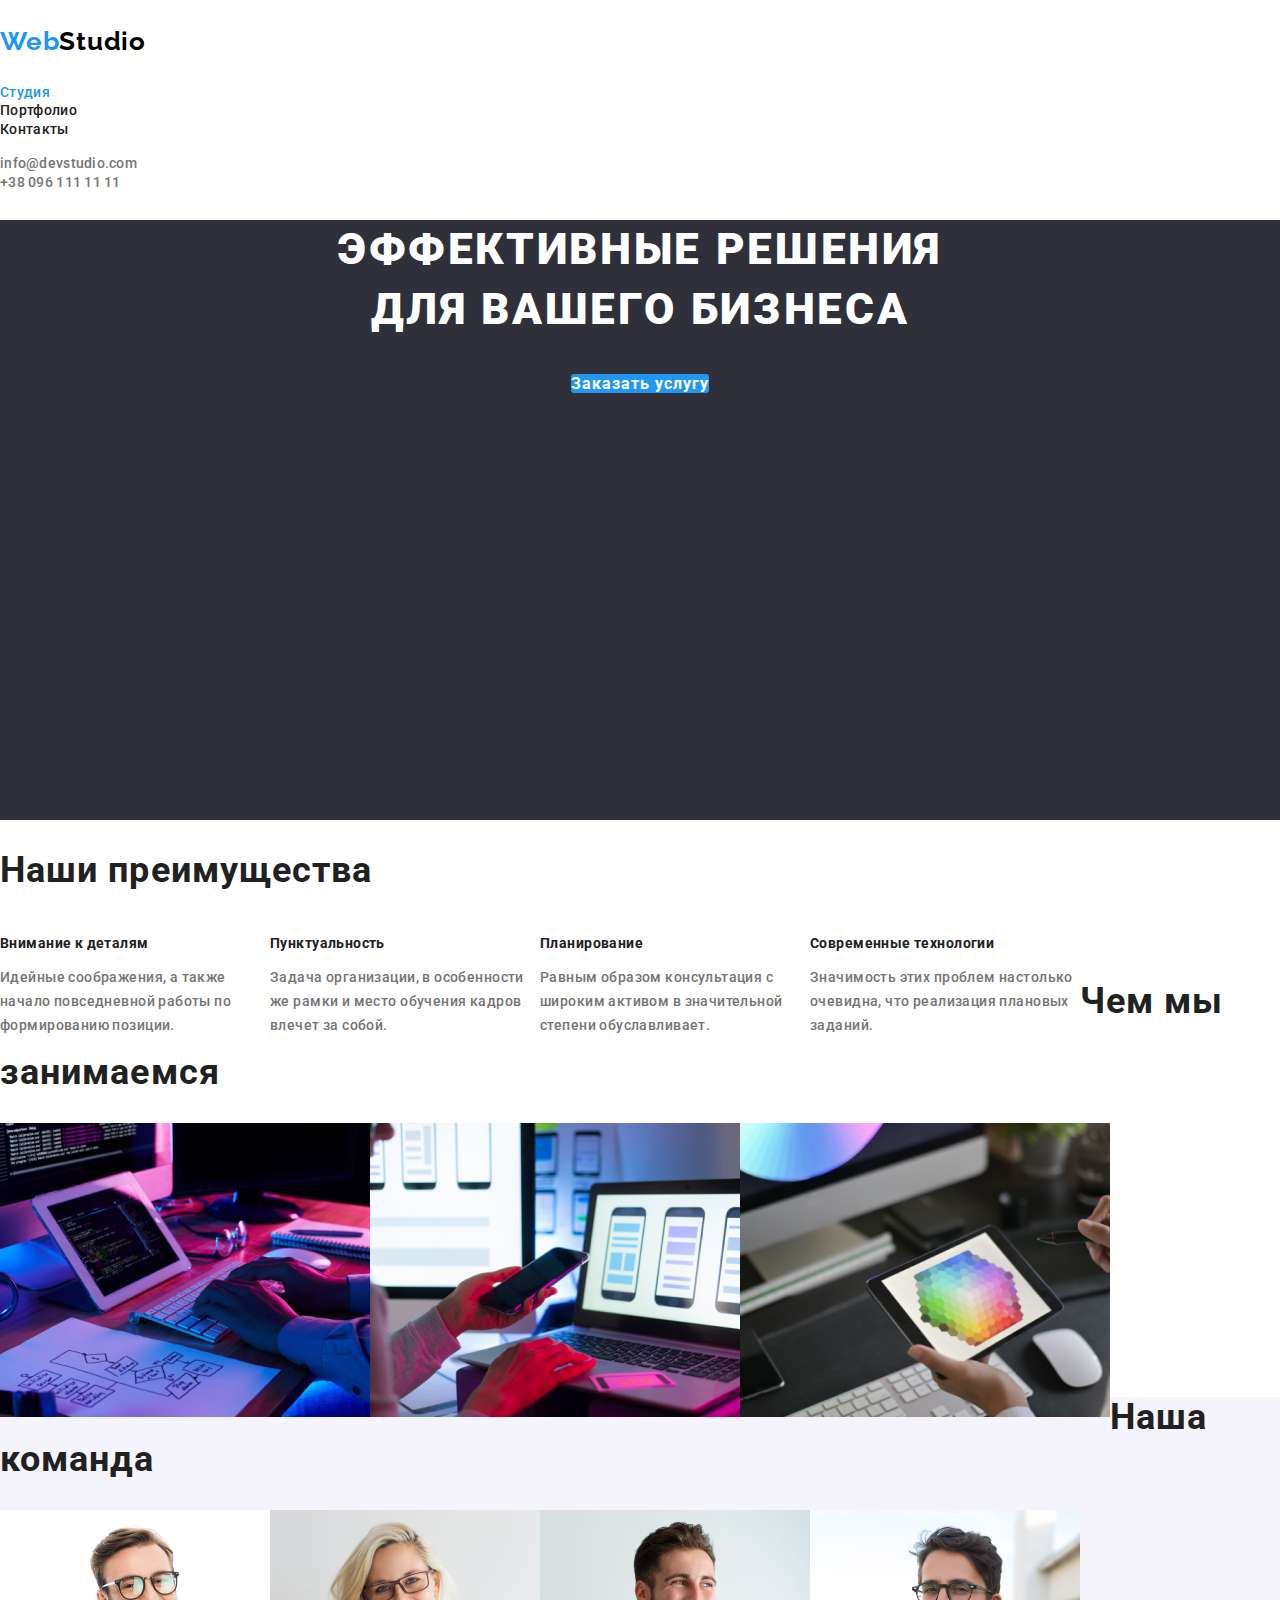
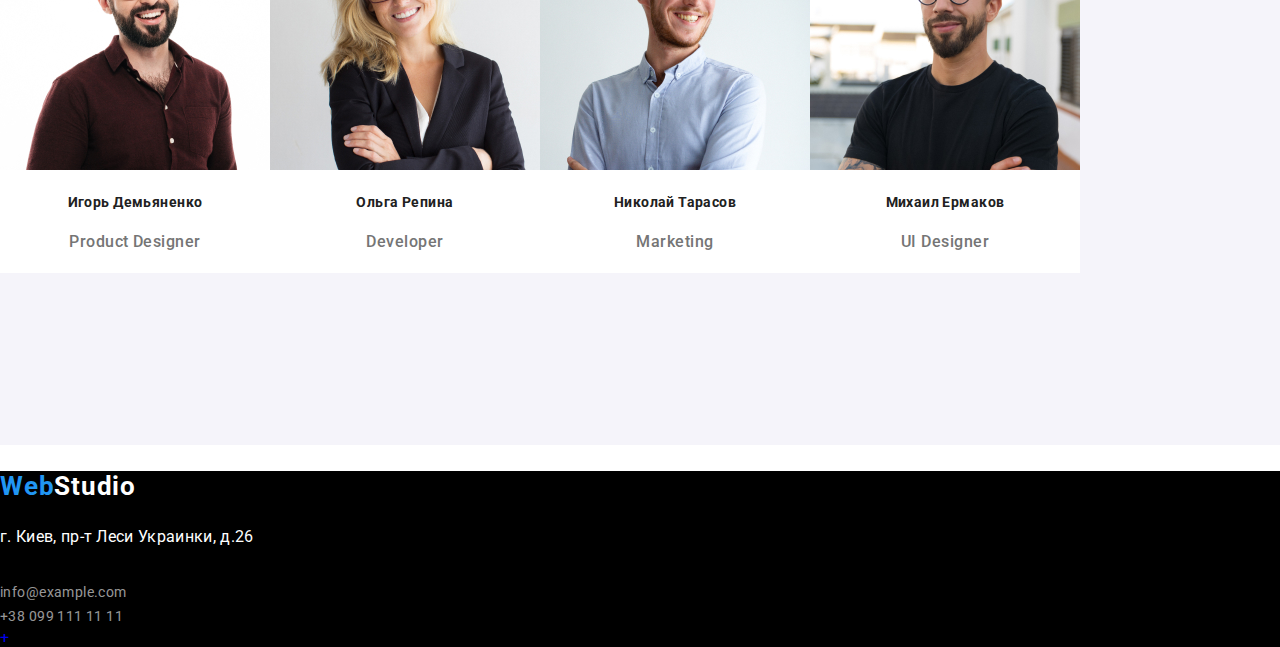
<file: index.html>
<!DOCTYPE html>
<html lang="ru">
<head>
    <meta charset="UTF-8">
    <meta name="viewport" content="width=device-width, initial-scale=1.0">
    <link rel="stylesheet" href="./css/normalize.css">
    <link rel="stylesheet" href="./css/style.css">
    <link rel="preconnect" href="https://fonts.gstatic.com">
    <link href="https://fonts.googleapis.com/css2?family=Raleway:wght@700&family=Roboto:wght@400;500;700;900&display=swap"
        rel="stylesheet">
    <title>Document</title>
</head>
<body class="body">
    <header class="header">
        <nav class="main-nav">
            <!-- Логотип -->
            <a class="logo-link" href="./index.html">
                <p class="logo-text"><span class="logo">Web</span>Studio</p>
            </a>
            <!-- Навигация на другие страницы -->
            <ul class="nav-link">
                <li><a class="active current" href="./index.html">Студия</a></li>
                <li><a class="active" href="./portfolio/portfolio.html">Портфолио</a></li>
                <li><a class="active" href="#address">Контакты</a></li>
            </ul>
        </nav>
        <ul>
            <!-- Ссылка на адрес электронной почты  -->
            <li><a class="link" href="mailto:info@devstudio.com">info@devstudio.com</a></li>
            <!-- Ссылка на телефонный номер -->
            <li><a class="link" href="tel:+380961111111">+38 096 111 11 11</a></li>
        </ul>
    </header>
    <main class="">
        <div class="hero">
          <section class="section1">
            <h1 class="hero-title" >эффективные решения <br /> для вашего бизнеса</h1>
            <div class=""> 
            <a class="button" href="">Заказать услугу</a>
            </div>
          </section>
        </div>
         <section class="section-desc">
            <h2>Наши преимущества</h2>
            <ul>
               <li><h3>Внимание к деталям</h3><p>Идейные соображения, а также начало повседневной работы по формированию позиции.</p></li>
               <li><h3>Пунктуальность</h3><p>Задача организации, в особенности же рамки и место обучения кадров влечет за собой.</p></li>
               <li><h3>Планирование</h3><p>Равным образом консультация с широким активом в значительной степени обуславливает.</p></li>
               <li><h3>Современные технологии</h3><p>Значимость этих проблем настолько очевидна, что реализация плановых заданий.</p></li>
            </ul>
        </section> 
        <section class="section-img">
            <h2>Чем мы занимаемся</h2>
            <ul>
                <li><img src="./Images/box_1.jpg" alt="Наши проекты" width="370"></li>
                <li><img src="./Images/box_2.jpg" alt="Наши проекты" width="370"></li>
                <li><img src="./Images/box_3.jpg" alt="Наши проекты" width="370"></li>
            </ul>
        </section>
        <section class="section-foto">
            <h2>Наша команда</h2>
            <ul>
                <!-- Ссылки на странички команды -->
                <li><img src="./Images/Igory.jpg" alt="Игорь Демьяненко" width="270">
                <h3>Игорь Демьяненко</h3> <p lang="en">Product Designer</p> </li>
                <li><img src="./Images/Olyga.jpg" alt="Ольга Репина" width="270">
                <h3> Ольга Репина </h3> <p lang="en"> Developer </p></li>
                <li><img src="./Images/Nikolay.jpg" alt="Николай Тарасов" width="270">
                <h3> Николай Тарасов </h3> <p lang="en">Marketing </p></li>
                <li><img src="./Images/Mikhoil.jpg" alt="Михаил Ермаков" width="270">
                <h3> Михаил Ермаков </h3> <p lang="en">UI Designer </p></li>
            </ul>
        </section>
    </main>
    <footer class="footer">
         <!-- Логотип -->
        <a href="./index.html"><p class="footer-logo" ><span class="logo">Web</span>Studio</p></a>
        <address id="address">
        <!-- Ссылка на адрес -->
        <p class="address">г. Киев, пр-т Леси Украинки, д.26 </p><br />
        <!-- Ссылка на адрес электронной почты  -->
        <a class="footer-link" href="mailto:info@example.com">info@example.com</a><br />
        <!-- Ссылка на телефонный номер -->
        <a class="footer-link" href="tel:+380991111111">+38 099 111 11 11</a>
        </address>
        <a href="./st2/st2.html">+</a>
    </footer>
</body>
</html>
</file>
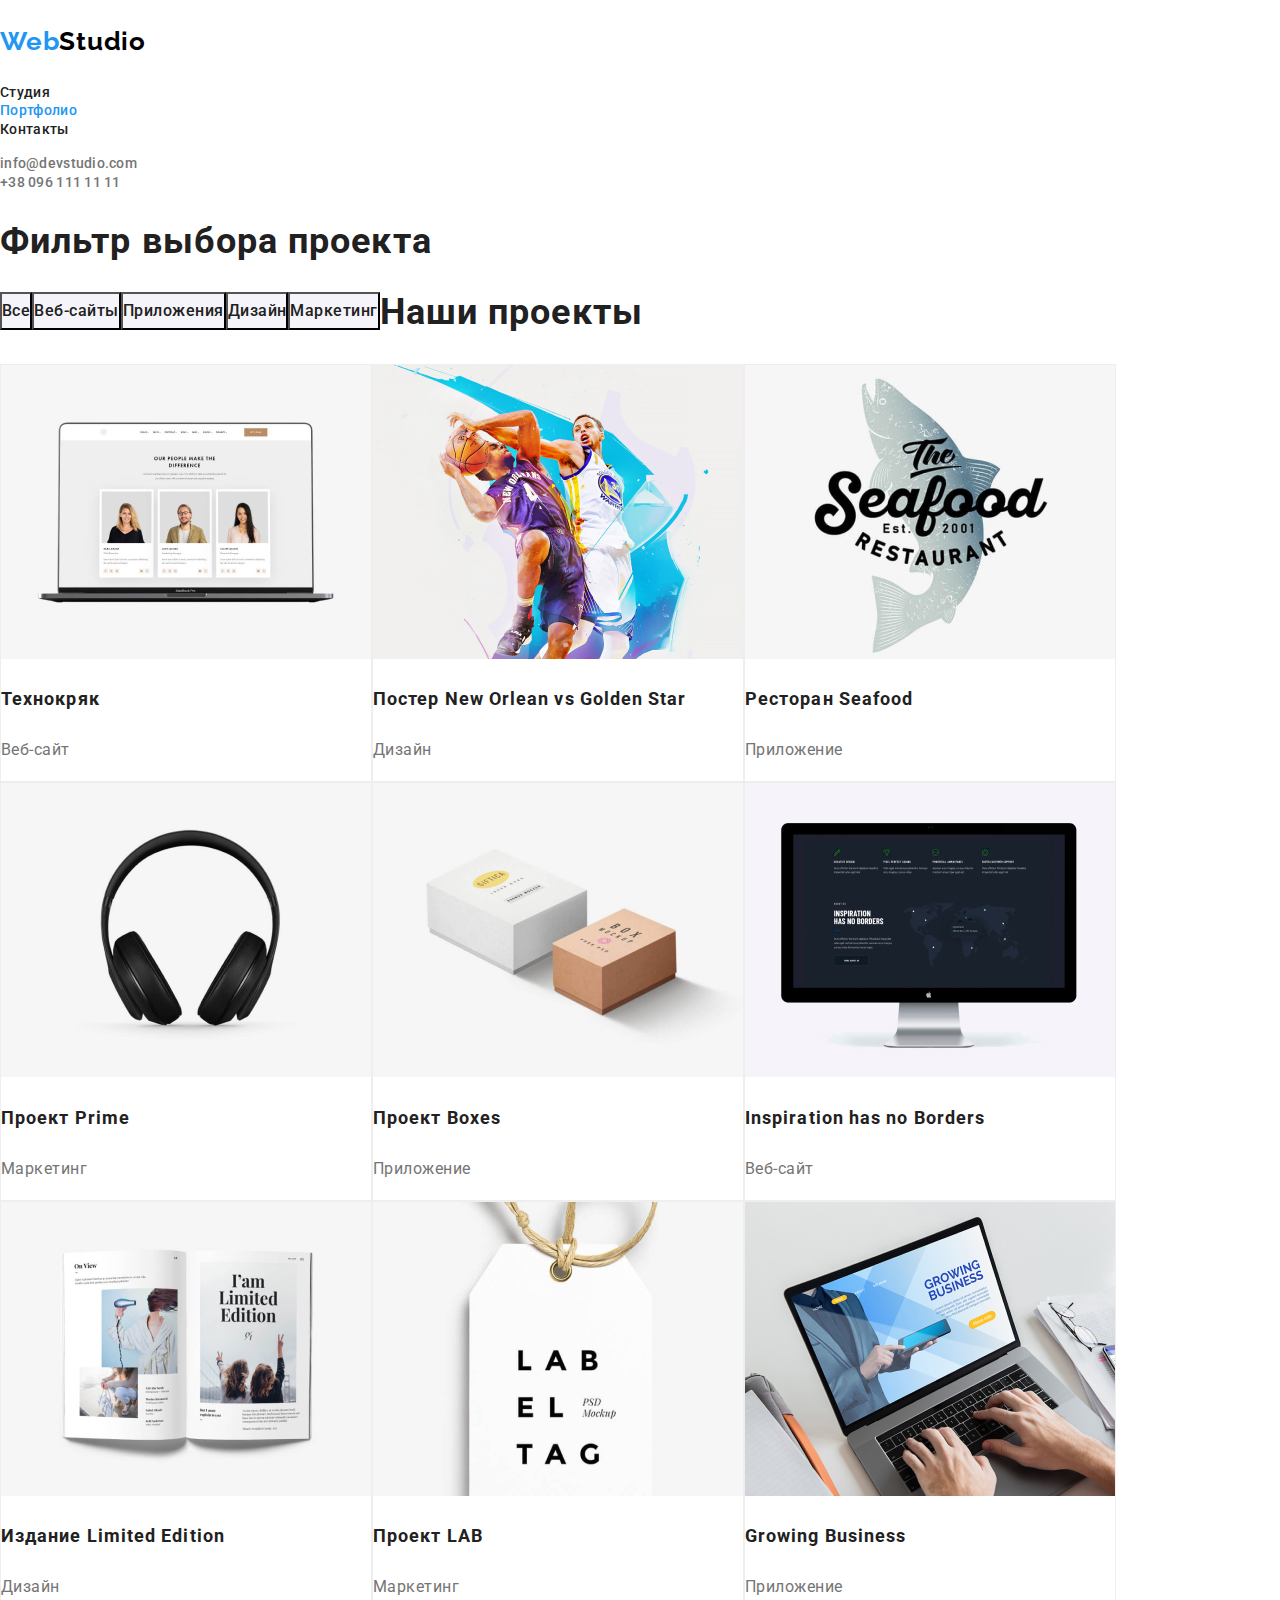
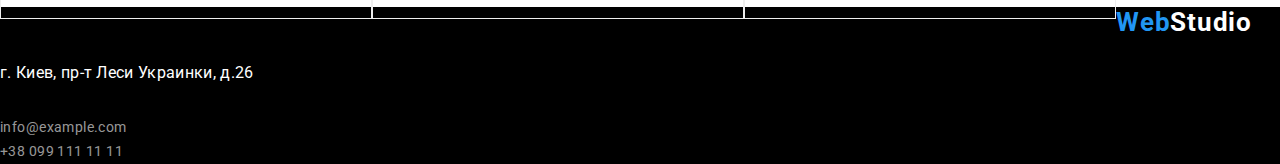
<file: portfolio/portfolio.html>
<!DOCTYPE html>
<html lang="en">
<head>
    <meta charset="UTF-8">
    <meta name="viewport" content="width=device-width, initial-scale=1.0">
    <link rel="stylesheet" href="../css/normalize.css">
    <link rel="stylesheet" href="../css/style.css">
    <link rel="preconnect" href="https://fonts.gstatic.com">
    <link href="https://fonts.googleapis.com/css2?family=Raleway:wght@700&family=Roboto:wght@400;500;700;900&display=swap"
        rel="stylesheet">
    <title>Document</title>
</head>
<body class="body">
    <header class="">
        <nav class="main-nav">
            <!-- Логотип -->
            <a class="logo-link" href="../index.html">
                <p class="logo-text"><span class="logo">Web</span>Studio</p>
            </a>
            <!-- Навигация на другие страницы -->
            <ul class="nav-link">
                <li><a class="active" href="../index.html">Студия</a></li>
                <li><a class="active current" href="./portfolio/portfolio.html">Портфолио</a></li>
                <li><a class="active" href="#address">Контакты</a></li>
            </ul>
        </nav>
        <ul>
            <!-- Ссылка на адрес электронной почты  -->
            <li><a class="link" href="mailto:info@devstudio.com">info@devstudio.com</a></li>
            <!-- Ссылка на телефонный номер -->
            <li><a class="link" href="tel:+380961111111">+38 096 111 11 11</a></li>
        </ul>
    </header>
    <main class="main-portfolio">  
        <h2>Фильтр выбора проекта</h2>
        <ul class="benefits">
            <li><button class="benefits-button" type="button">Все</button></li>
            <li><button class="benefits-button" type="button">Веб-сайты</button></li>
            <li><button class="benefits-button" type="button">Приложения</button></li>
            <li><button class="benefits-button" type="button">Дизайн</button></li>
            <li><button class="benefits-button" type="button">Маркетинг</button></li>
        </ul>
        <h2>Наши проекты</h2>
        <ul class="projects">
            <li><a href="">
                <img src="../Images/Tekhnokryak.jpg" alt="Технокряк" width="370">
                <h3>Технокряк</h3>
                <p>Веб-сайт</p>
                <!-- <p>Lorem ipsum dolor sit amet consectetur adipisicing elit.</p> -->
                 </a>
            </li>
            <li><a href="">
                <img src="../Images/novsgs.jpg" alt="Постер New Orlean vs Golden Star" width="370">
                <h3>Постер New Orlean vs Golden Star</h3>
                <p>Дизайн</p>
                <!-- <p>Lorem ipsum dolor sit amet consectetur adipisicing elit.</p> -->
                </a>
            </li>
            <li><a href="">
                <img src="../Images/seafood.jpg" alt="Ресторан Seafood" width="370">
                <h3>Ресторан Seafood</h3>
                <p>Приложение</p>
                <!-- <p>Lorem ipsum dolor sit amet consectetur adipisicing elit.</p> -->
                </a>
            </li>
            <li><a href="">
                <img src="../Images/prime.jpg" alt="Проект Prime" width="370">
                <h3>Проект Prime</h3>
                <p>Маркетинг</p>
                <!-- <p>Lorem ipsum dolor sit amet consectetur adipisicing elit.</p> -->
                </a>
            </li>
            <li><a href="">
                <img src="../Images/boxes.jpg" alt="Проект Boxes" width="370">
                <h3>Проект Boxes</h3>
                <p>Приложение</p>
                <!-- <p>Lorem ipsum dolor sit amet consectetur adipisicing elit.</p> -->
                </a>
            </li>
            <li><a href="">
                <img src="../Images/Inspiration_has_no_Borders.jpg" alt="Inspiration has no Borders" width="370">
                <h3 lang="en">Inspiration has no Borders</h3>
                <p>Веб-сайт</p>
                <!-- <p>Lorem ipsum dolor sit amet consectetur adipisicing elit.</p> -->
                </a>
            </li>
            <li><a href="">
                <img src="../Images/le.jpg" alt="Издание Limited Edition" width="370">
                <h3>Издание Limited Edition</h3>
                <p>Дизайн</p>
                <!-- <p>Lorem ipsum dolor sit amet consectetur adipisicing elit.</p> -->
                </a>
            </li>
            <li><a href="">
                <img src="../Images/lab.jpg" alt="Проект LAB" width="370">
                <h3>Проект LAB</h3>
                <p>Маркетинг</p>
                <!-- <p>Lorem ipsum dolor sit amet consectetur adipisicing elit.</p> -->
                </a>
            </li>
            <li><a href="">
                <img src="../Images/Growing_Business.jpg" alt="Growing Business" width="370">
                <h3>Growing Business</h3>
                <p>Приложение</p>
                <!-- <p>Lorem ipsum dolor sit amet consectetur adipisicing elit. </p> -->
                </a>
            </li>
        </ul>     
    </main>
    <footer class="footer">
        <!-- Логотип -->
        <a href="../index.html">
            <p class="footer-logo"><span class="logo">Web</span>Studio</p>
        </a>
        <address id="address">
            <!-- Ссылка на адрес -->
            <p class="address">г. Киев, пр-т Леси Украинки, д.26 </p><br />
            <!-- Ссылка на адрес электронной почты  -->
            <a class="footer-link" href="mailto:info@example.com">info@example.com</a><br />
            <!-- Ссылка на телефонный номер -->
            <a class="footer-link" href="tel:+380991111111">+38 099 111 11 11</a>
        </address>
    </footer>
</body>
</html>
</file>
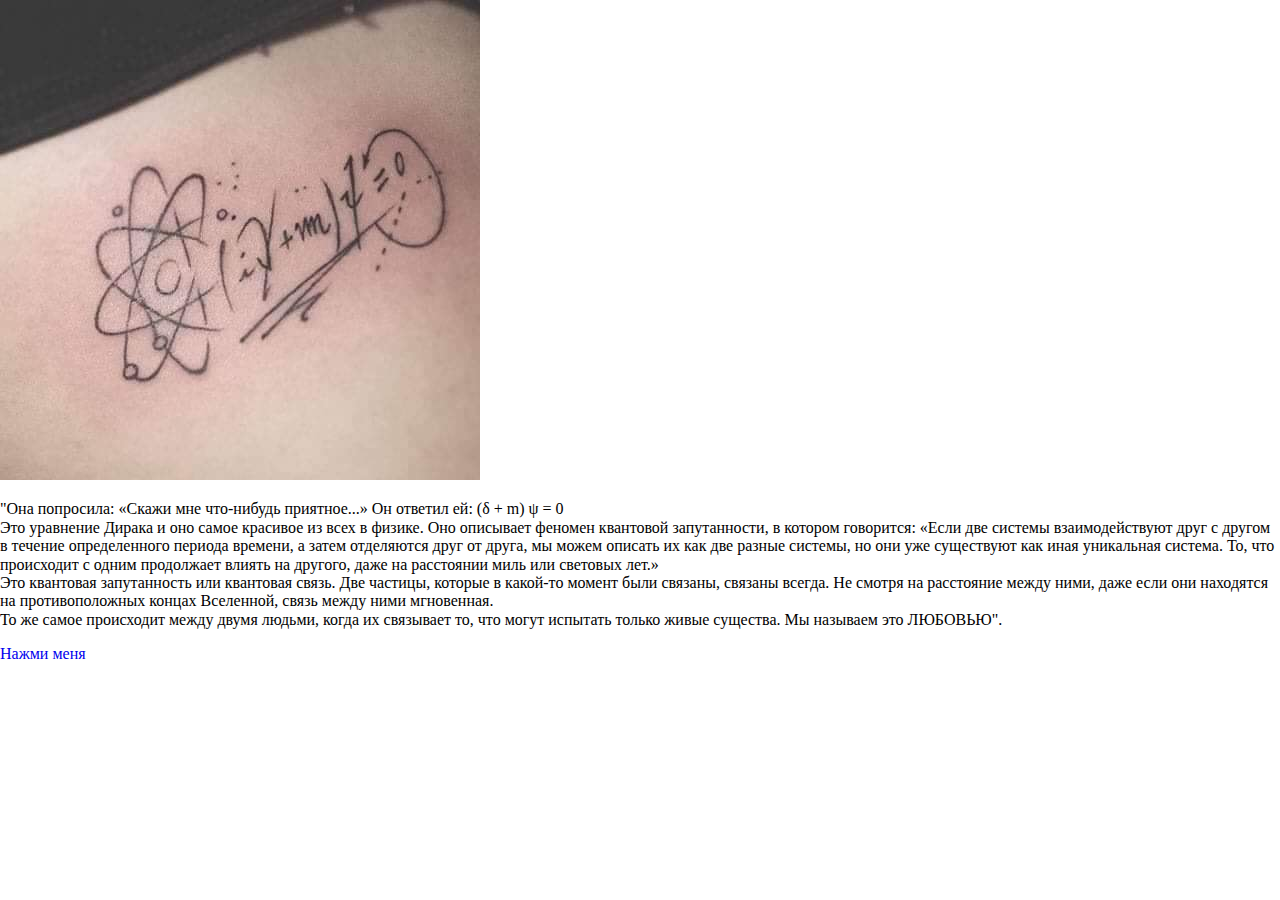
<file: st2/st2.html>
<!DOCTYPE html>
<html lang="en">
<head>
    <meta charset="UTF-8">
    <meta name="viewport" content="width=device-width, initial-scale=1.0">
    <link rel="stylesheet" href="../css/normalize.css">
    <link rel="stylesheet" href="../css/style.css">
    <link rel="preconnect" href="https://fonts.gstatic.com">
    <link href="https://fonts.googleapis.com/css2?family=Raleway:wght@700&family=Roboto:wght@400;500;700;900&display=swap"
        rel="stylesheet">
    <title>Document</title>
</head>
<body>
    <div>
        <img src="../Images/Formula.jpg" alt="Формула">
        <p>"Она попросила: «Скажи мне что-нибудь приятное...»
            Он ответил ей: &#40;&#948; &#43; &#109;&#41; &#968; &#61; &#48; <br />
    
            Это уравнение Дирака и оно самое красивое из всех в физике. Оно описывает феномен квантовой запутанности, в
            котором
            говорится: «Если две системы взаимодействуют друг с другом в течение определенного периода времени, а затем
            отделяются
            друг от друга, мы можем описать их как две разные системы, но они уже существуют как иная уникальная система.
            То, что
            происходит с одним продолжает влиять на другого, даже на расстоянии миль или световых лет.»<br />
            Это квантовая запутанность или квантовая связь. Две частицы, которые в какой-то момент были связаны, связаны
            всегда. Не
            смотря на расстояние между ними, даже если они находятся на противоположных концах Вселенной, связь между ними
            мгновенная.<br />
            То же самое происходит между двумя людьми, когда их связывает то, что могут испытать только живые существа. Мы
            называем
            это ЛЮБОВЬЮ".</p>
    </div>
    <a href="../index.html">Нажми меня</a>
</body>
</html>
</file>
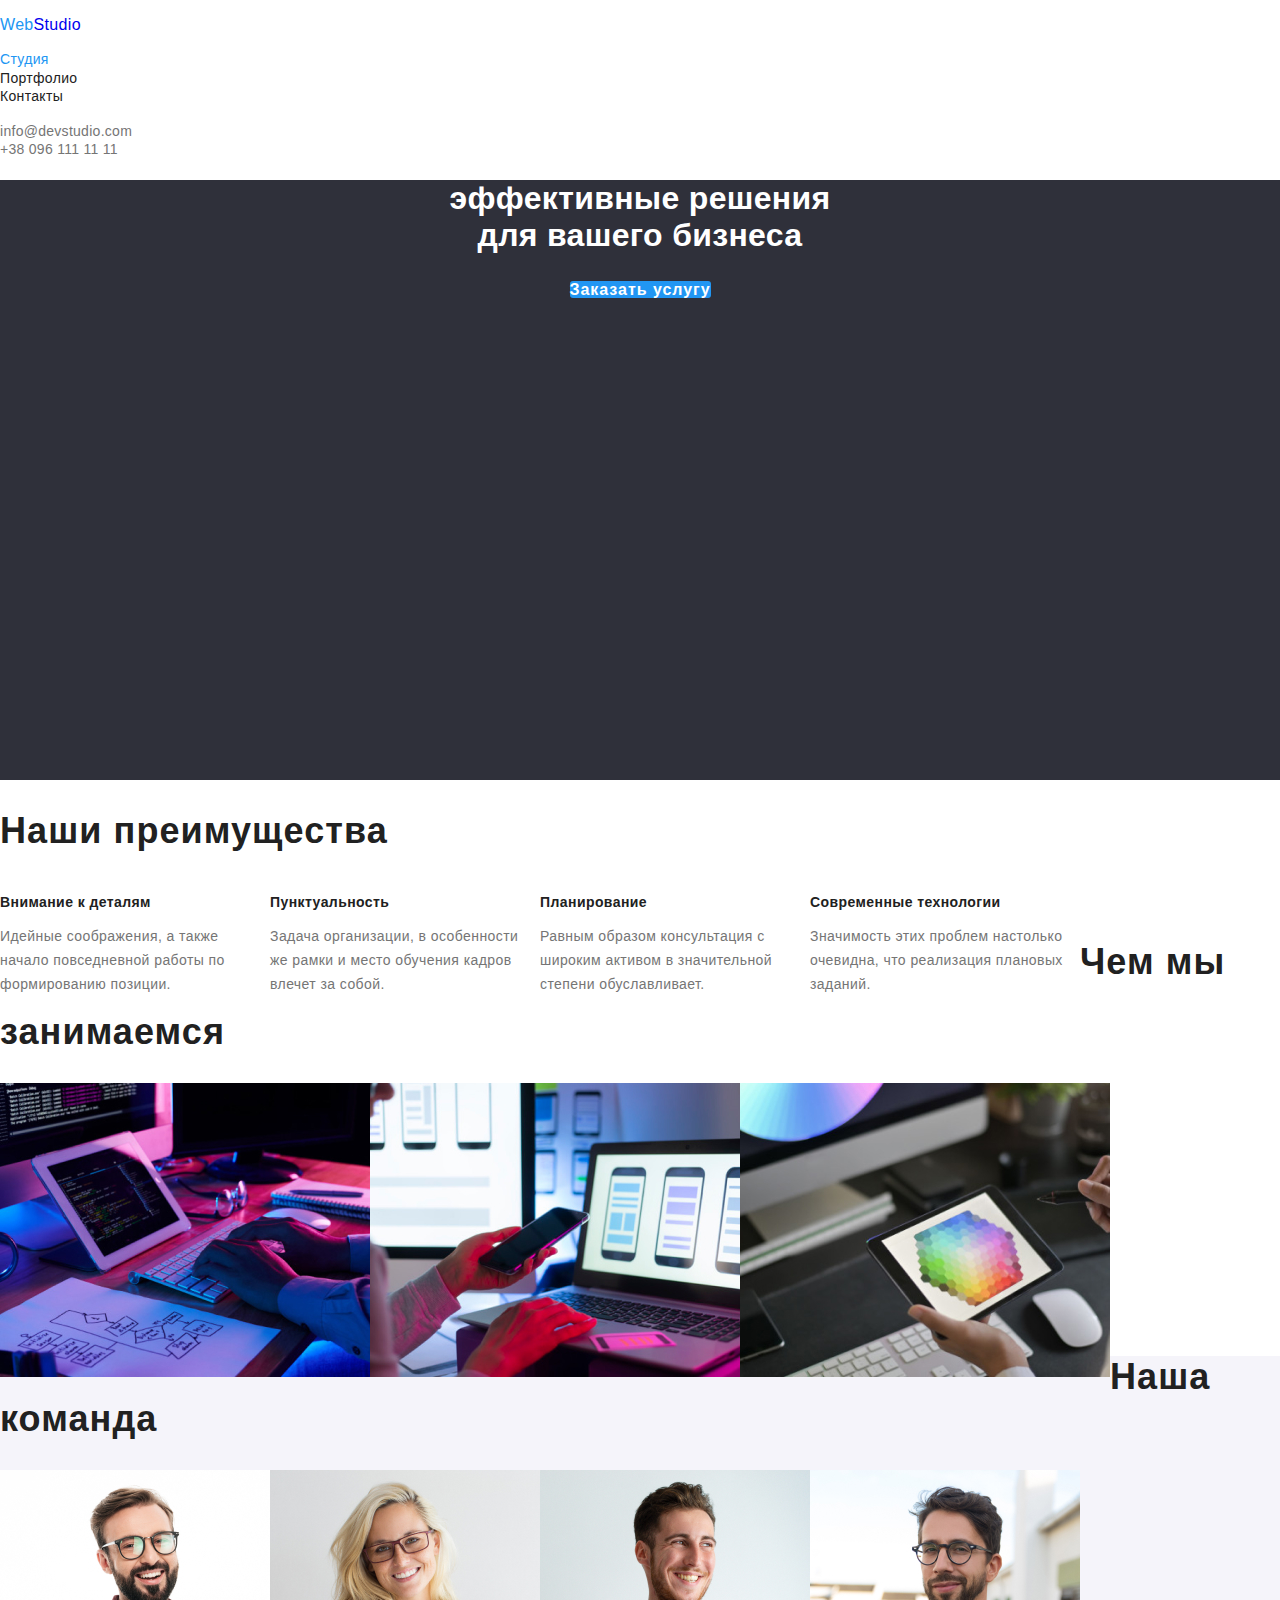
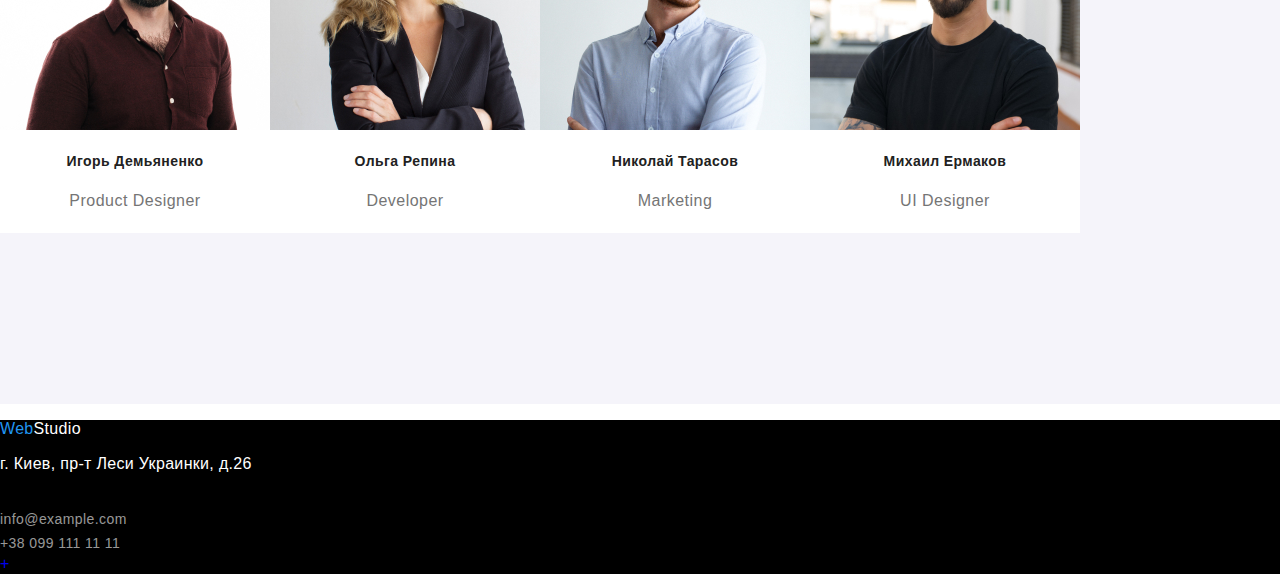
<file: studiya/studiya.html>
<!DOCTYPE html>
<html lang="ru">
<head>
    <meta charset="UTF-8">
    <meta name="viewport" content="width=device-width, initial-scale=1.0">
    <link rel="stylesheet" href="../CSS/normalize.css" />
    <link rel="stylesheet" href="../CSS/style.css" />
    <title>Document</title>
</head>
<body class="body">
    <header class="header">
        <nav class="main-nav">
            <!-- Логотип -->
            <a href="../studiya/studiya.html">
                <p class="logo-text"><span class="logo">Web</span>Studio</p>
            </a>
            <!-- Навигация на другие страницы -->
            <ul class="nav-link">
                <li><a class="active current" href="../studiya/studiya.html">Студия</a></li>
                <li><a class="active" href="../portfolio/portfolio.html">Портфолио</a></li>
                <li><a class="active" href="#address">Контакты</a></li>
            </ul>
        </nav>
        <ul>
            <!-- Ссылка на адрес электронной почты  -->
            <li><a class="link" href="mailto:info@devstudio.com">info@devstudio.com</a></li>
            <!-- Ссылка на телефонный номер -->
            <li><a class="link" href="tel:+380961111111">+38 096 111 11 11</a></li>
        </ul>
    </header>
    <main class="">
        <div class="hero">
          <section class="section1">
            <h1>эффективные решения <br /> для вашего бизнеса</h1>
            <div class=""> 
            <a class="button" href="">Заказать услугу</a>
            </div>
          </section>
        </div>
         <section class="section-desc">
            <h2>Наши преимущества</h2>
            <ul>
               <li><h3>Внимание к деталям</h3><p>Идейные соображения, а также начало повседневной работы по формированию позиции.</p></li>
               <li><h3>Пунктуальность</h3><p>Задача организации, в особенности же рамки и место обучения кадров влечет за собой.</p></li>
               <li><h3>Планирование</h3><p>Равным образом консультация с широким активом в значительной степени обуславливает.</p></li>
               <li><h3>Современные технологии</h3><p>Значимость этих проблем настолько очевидна, что реализация плановых заданий.</p></li>
            </ul>
        </section> 
        <section class="section-img">
            <h2>Чем мы занимаемся</h2>
            <ul>
                <li><img src="../Images/box_1.jpg" alt="Наши проекты" width="370"></li>
                <li><img src="../Images/box_2.jpg" alt="Наши проекты" width="370"></li>
                <li><img src="../Images/box_3.jpg" alt="Наши проекты" width="370"></li>
            </ul>
        </section>
        <section class="section-foto">
            <h2>Наша команда</h2>
            <ul>
                <!-- Ссылки на странички команды -->
                <li><img src="../Images/Igory.jpg" alt="Игорь Демьяненко" width="270">
                <h3>Игорь Демьяненко</h3> <p lang="en">Product Designer</p> </li>
                <li><img src="../Images/Olyga.jpg" alt="Ольга Репина" width="270">
                <h3> Ольга Репина </h3> <p lang="en"> Developer </p></li>
                <li><img src="../Images/Nikolay.jpg" alt="Николай Тарасов" width="270">
                <h3> Николай Тарасов </h3> <p lang="en">Marketing </p></li>
                <li><img src="../Images/Mikhoil.jpg" alt="Михаил Ермаков" width="270">
                <h3> Михаил Ермаков </h3> <p lang="en">UI Designer </p></li>
            </ul>
        </section>
    </main>
    <footer class="footer">
         <!-- Логотип -->
        <a href="../studiya/studiya.html"><p><span class="logo">Web</span>Studio</p></a>
        <address id="address">
        <!-- Ссылка на адрес -->
        <p class="address">г. Киев, пр-т Леси Украинки, д.26 </p><br />
        <!-- Ссылка на адрес электронной почты  -->
        <a class="footer-link" href="mailto:info@example.com">info@example.com</a><br />
        <!-- Ссылка на телефонный номер -->
        <a class="footer-link" href="tel:+380991111111">+38 099 111 11 11</a>
        </address>
        <a href="../st2/st2.html">+</a>
    </footer>
</body>
</html>
</file>
<file: css/style.css>
/* цвет основного текста #757575 */
/* вторичный цвет #212121 */
/* первичный цвет фона #FFFFFF */
/* вторичный цвет фона #F5F4FA */
/* акцент #2196F3 */
:root {
  --primary-text-color: #757575;
  --secondary-text-color: #212121;
  --primary-background-color: #ffffff;
  --secondary-background-color: #f5f4fa;
  --akcent-color: #2196f3;
  --logo-color: #000000;
}

.body {
  font-family: 'Roboto', sans-serif;
  letter-spacing: 0.02em;
  font-display: swap;
  background-color: var(--primary-background-color);
  color: var(--primary-text-color);
}
* {
  padding: 0;
}
ul {
  list-style: none;
}
a {
  text-decoration: none;
}
h2 {
  color: var(--secondary-text-color);
  font-weight: 700;
  font-size: 36px;
  line-height: 1.16;
  letter-spacing: 0.03em;
}
h3 {
  color: var(--secondary-text-color);
  font-weight: 700;
  font-size: 14px;
  line-height: 1.14;
  letter-spacing: 0.03em;
}
/* Логотип */
.logo-link {
  font-family: 'Raleway', sans-serif;
  color: var(--logo-color);
  font-weight: 700;
  font-size: 26px;
  line-height: 1.19;
  letter-spacing: 0.03em;
}
.logo {
  color: var(--akcent-color);
}
/* .logo-text {
  color: var(--logo-color);
} */
/* ссылки навигации */
.nav-link .active {
  color: var(--secondary-text-color);
  font-weight: 500;
  font-size: 14px;
  line-height: 1.14;
}
.nav-link .active:hover,
.nav-link .active:focus {
  color: var(--akcent-color);
}
.nav-link .active.current {
  color: var(--akcent-color);
}
/* .nav-link .active:active {
  color:#ff0000;
} */
/* ссылки контактов */
.link {
  color: var(--primary-text-color);
  font-weight: 500;
  font-size: 14px;
  line-height: 1.14;
  letter-spacing: 0.02em;
}
.link:hover {
  color: var(--akcent-color);
}
/* Секция Герой */
.hero {
  background-color: #2f303a; /*Временный цвет */
  height: 600px;
  color: var(--primary-background-color);
  text-align: center;
}
.hero-title {
  font-weight: 900;
  font-size: 44px;
  line-height: 1.36;
  text-align: center;
  letter-spacing: 0.06em;
  text-transform: uppercase;
}
.button {
  color: var(--primary-background-color);
  background-color: var(--akcent-color);
  font-weight: 700;
  font-size: 16px;
  line-height: 1.87;
  /* display: flex; */
  align-items: center;
  /* text-align: center; */
  letter-spacing: 0.06em;
  height: 20px;
  width: 200px;
  border-radius: 3px;
}

.section-desc {
  height: 101px;
}
.section-desc li {
  font-weight: 500;
  font-size: 14px;
  line-height: 1.71;
  letter-spacing: 0.03em;
  text-align: left;
  float: left;
  width: 270px;
}
.section-img {
  height: 386px;
}
.section-img li {
  float: left;
}
.section-foto {
  background-color: var(--secondary-background-color);
  height: 648px;
}
.section-foto li {
  font-weight: 500;
  font-size: 16px;
  line-height: 1.9;
  text-align: center;
  letter-spacing: 0.03em;
  float: left;
  background-color: var(--primary-background-color);
}
.footer {
  background-color: var(--logo-color);
}
.footer .footer-logo {
  color: var(--primary-background-color);
  font-weight: 700;
  font-size: 26px;
  line-height: 1.19;
  letter-spacing: 0.03em;
}
.footer p {
  color: var(--primary-background-color);
}
.address {
  color: var(--primary-background-color);
  font-style: normal;
}
.footer-link {
  font-style: normal;
  color: rgb(255, 255, 255, 0.6);
  font-weight: 400;
  font-size: 14px;
  line-height: 1.71;
  letter-spacing: 0.03em;
}

/* Portfolio */
.main-portfolio {
  height: 1360px;
}
.benefits .benefits-button {
  font-family: inherit;
  font-weight: 500;
  font-size: 16px;
  line-height: 1.62;
  text-align: center;
  letter-spacing: 0.03em;
  height: 38px;
  background-color: var(--secondary-background-color);
  color: var(--secondary-text-color);
  float: left;
}
.benefits .benefits-button:hover,
.benefits .benefits-button:focus {
  color: var(--primary-background-color);
  background-color: var(--akcent-color);
}
.projects h3 {
  font-weight: 700;
  font-size: 18px;
  line-height: 2;
  letter-spacing: 0.06em;
}
.projects li {
  text-align: left;
  border: 1px solid #eeeeee;
  float: left;
}
.projects p {
  color: var(--primary-text-color);
  font-weight: 400;
  font-size: 16px;
  line-height: 1.88;
  letter-spacing: 0.03em;
}

/* line-height: 1.2; */
/* 1.2 - auto - интерлиньяж */
</file>
<file: CSS/style.css>
/* цвет основного текста #757575 */
/* вторичный цвет #212121 */
/* первичный цвет фона #FFFFFF */
/* вторичный цвет фона #F5F4FA */
/* акцент #2196F3 */
:root {
  --primary-text-color: #757575;
  --secondary-text-color: #212121;
  --primary-background-color: #ffffff;
  --secondary-background-color: #f5f4fa;
  --akcent-color: #2196f3;
  --logo-color: #000000;
}

.body {
  font-family: 'Roboto', sans-serif;
  letter-spacing: 0.02em;
  font-display: swap;
  background-color: var(--primary-background-color);
  color: var(--primary-text-color);
}
* {
  padding: 0;
}
ul {
  list-style: none;
}
a {
  text-decoration: none;
}
h2 {
  color: var(--secondary-text-color);
  font-weight: 700;
  font-size: 36px;
  line-height: 1.16;
  letter-spacing: 0.03em;
}
h3 {
  color: var(--secondary-text-color);
  font-weight: 700;
  font-size: 14px;
  line-height: 1.14;
  letter-spacing: 0.03em;
}
/* Логотип */
.logo-link {
  font-family: 'Raleway', sans-serif;
  color: var(--logo-color);
  font-weight: 700;
  font-size: 26px;
  line-height: 1.19;
  letter-spacing: 0.03em;
}
.logo {
  color: var(--akcent-color);
}
/* .logo-text {
  color: var(--logo-color);
} */
/* ссылки навигации */
.nav-link .active {
  color: var(--secondary-text-color);
  font-weight: 500;
  font-size: 14px;
  line-height: 1.14;
}
.nav-link .active:hover,
.nav-link .active:focus {
  color: var(--akcent-color);
}
.nav-link .active.current {
  color: var(--akcent-color);
}
/* .nav-link .active:active {
  color:#ff0000;
} */
/* ссылки контактов */
.link {
  color: var(--primary-text-color);
  font-weight: 500;
  font-size: 14px;
  line-height: 1.14;
  letter-spacing: 0.02em;
}
.link:hover {
  color: var(--akcent-color);
}
/* Секция Герой */
.hero {
  background-color: #2f303a; /*Временный цвет */
  height: 600px;
  color: var(--primary-background-color);
  text-align: center;
}
.hero-title {
  font-weight: 900;
  font-size: 44px;
  line-height: 1.36;
  text-align: center;
  letter-spacing: 0.06em;
  text-transform: uppercase;
}
.button {
  color: var(--primary-background-color);
  background-color: var(--akcent-color);
  font-weight: 700;
  font-size: 16px;
  line-height: 1.87;
  /* display: flex; */
  align-items: center;
  /* text-align: center; */
  letter-spacing: 0.06em;
  height: 20px;
  width: 200px;
  border-radius: 3px;
}

.section-desc {
  height: 101px;
}
.section-desc li {
  font-weight: 500;
  font-size: 14px;
  line-height: 1.71;
  letter-spacing: 0.03em;
  text-align: left;
  float: left;
  width: 270px;
}
.section-img {
  height: 386px;
}
.section-img li {
  float: left;
}
.section-foto {
  background-color: var(--secondary-background-color);
  height: 648px;
}
.section-foto li {
  font-weight: 500;
  font-size: 16px;
  line-height: 1.9;
  text-align: center;
  letter-spacing: 0.03em;
  float: left;
  background-color: var(--primary-background-color);
}
.footer {
  background-color: var(--logo-color);
}
.footer .footer-logo {
  color: var(--primary-background-color);
  font-weight: 700;
  font-size: 26px;
  line-height: 1.19;
  letter-spacing: 0.03em;
}
.footer p {
  color: var(--primary-background-color);
}
.address {
  color: var(--primary-background-color);
  font-style: normal;
}
.footer-link {
  font-style: normal;
  color: rgb(255, 255, 255, 0.6);
  font-weight: 400;
  font-size: 14px;
  line-height: 1.71;
  letter-spacing: 0.03em;
}

/* Portfolio */
.main-portfolio {
  height: 1360px;
}
.benefits .benefits-button {
  font-family: inherit;
  font-weight: 500;
  font-size: 16px;
  line-height: 1.62;
  text-align: center;
  letter-spacing: 0.03em;
  height: 38px;
  background-color: var(--secondary-background-color);
  color: var(--secondary-text-color);
  float: left;
}
.benefits .benefits-button:hover,
.benefits .benefits-button:focus {
  color: var(--primary-background-color);
  background-color: var(--akcent-color);
}
.projects h3 {
  font-weight: 700;
  font-size: 18px;
  line-height: 2;
  letter-spacing: 0.06em;
}
.projects li {
  text-align: left;
  border: 1px solid #eeeeee;
  float: left;
}
.projects p {
  color: var(--primary-text-color);
  font-weight: 400;
  font-size: 16px;
  line-height: 1.88;
  letter-spacing: 0.03em;
}

/* line-height: 1.2; */
/* 1.2 - auto - интерлиньяж */
</file>
